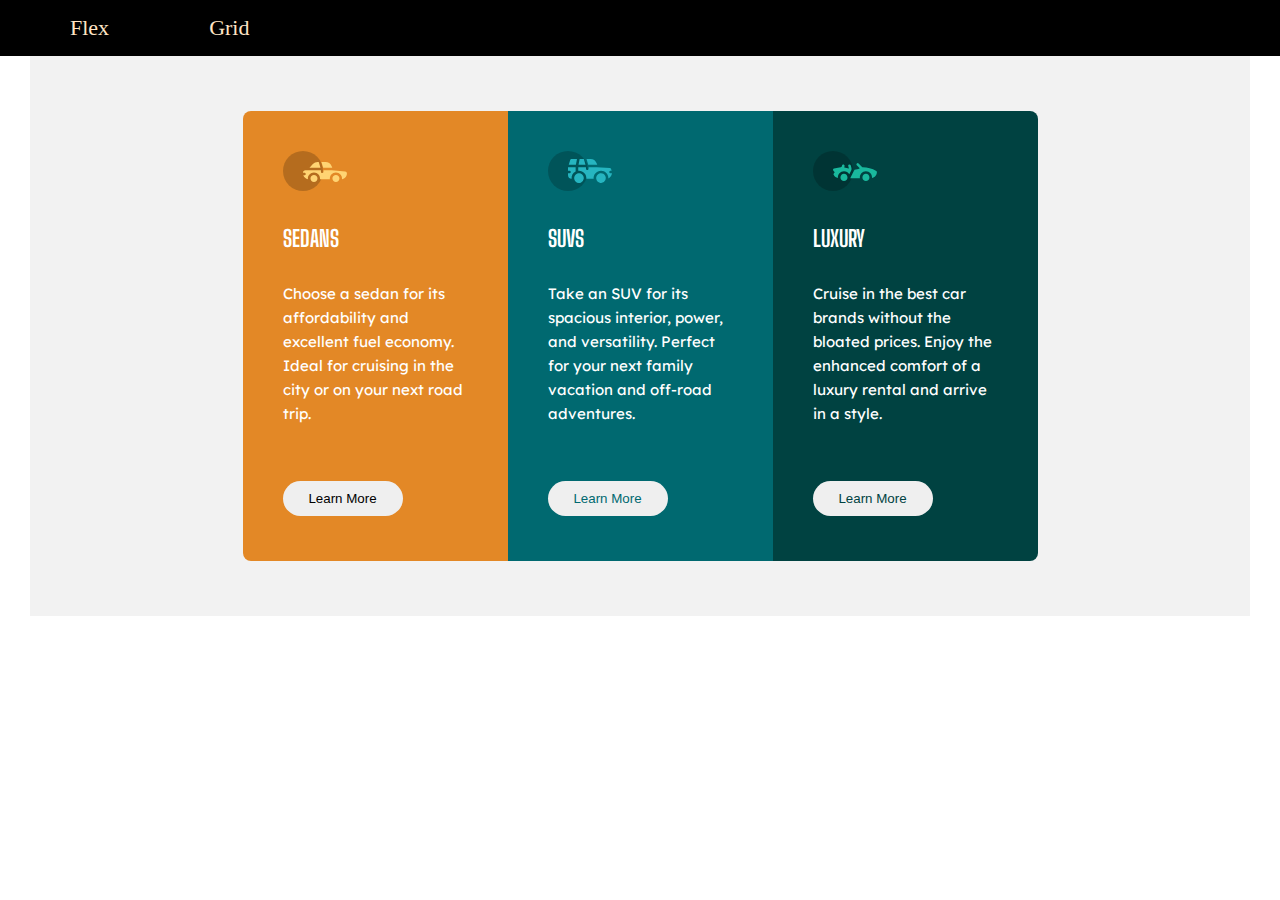
<file: index.html>
<!DOCTYPE html>
<html lang="en">

<head>
  <meta charset="UTF-8">
  <meta http-equiv="X-UA-Compatible" content="IE=edge">
  <meta name="viewport" content="width=device-width, initial-scale=1.0">
  <link rel="preconnect" href="https://fonts.googleapis.com">
  <link rel="preconnect" href="https://fonts.gstatic.com" crossorigin>
  <link href="https://fonts.googleapis.com/css2?family=Lexend+Deca&display=swap" rel="stylesheet">
  <link href="https://fonts.googleapis.com/css2?family=Big+Shoulders+Display:wght@700&display=swap" rel="stylesheet">
  <link rel="stylesheet" href="style.css">
  <link rel="shortcut icon" href="imgs/favicon-32x32.png" type="image/x-icon">
  <title>3 column card</title>
</head>

<body>
  <header>
    <nav class="nav">
      <a href="index.html" class="flex">Flex</a>
      <a href="grid.html">Grid</a>
    </nav>
  </header>
  <main class="cars">
    <div class="sedan">
      <img src="imgs/icon-sedans.svg" alt="sedan's icon">
      <h2>SEDANS</h2>
      <p>Choose a sedan for its affordability and excellent
        fuel economy. Ideal for cruising in the city or on your next road trip.
      </p>
      <button class="sed@an-btn">Learn More</button>
    </div>
    <div class="suv">
      <img src="imgs/icon-suvs.svg" alt="suv's icon">
      <h2>SUVS</h2>
      <p>Take an SUV for its spacious interior, power, and versatility.
        Perfect for your next family vacation and off-road adventures.
      </p>
      <button class="suv-btn">Learn More</button>
    </div>
    <div class="luxury">
      <img src="imgs/icon-luxury.svg" alt="luxury's icon">
      <h2>LUXURY</h2>
      <p>Cruise in the best car brands without the bloated prices.
        Enjoy the enhanced comfort of a luxury rental and arrive in a style.
      </p>
      <button class="luxury-btn">Learn More</button>
    </div>
  </main>
</body>

</html>
</file>
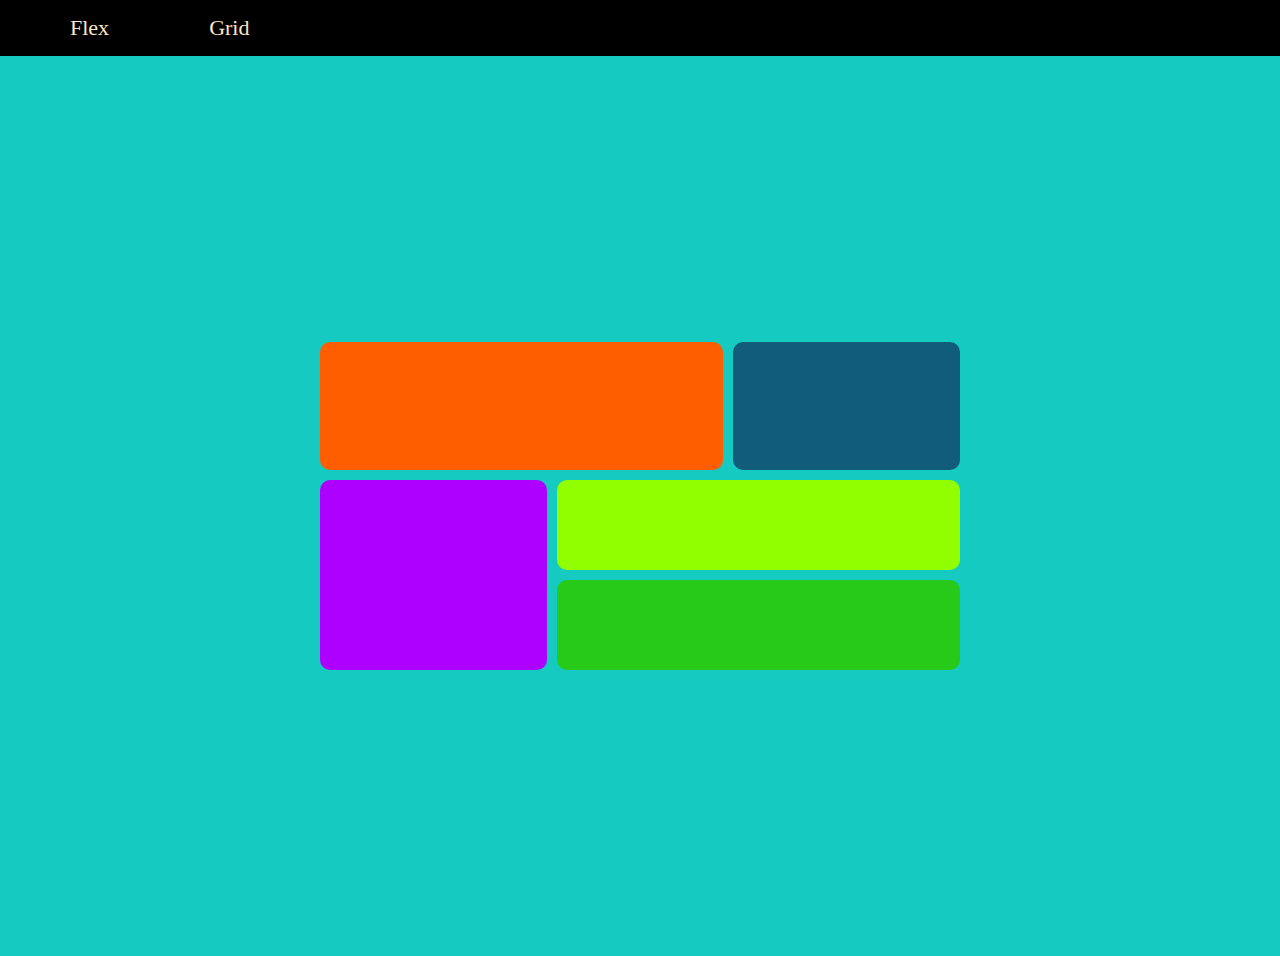
<file: grid.html>
<!DOCTYPE html>
<html lang="en">

<head>
  <meta charset="UTF-8">
  <meta http-equiv="X-UA-Compatible" content="IE=edge">
  <meta name="viewport" content="width=device-width, initial-scale=1.0">
  <title>Grid page</title>
  <link rel="stylesheet" href="stylegrid.css">
  <link rel="shortcut icon" href="imgs/favicon-32x32.png" type="image/x-icon">
</head>

<body>
  <header>
    <nav class="nav">
      <a href="index.html" class="flex">Flex</a>
      <a href="grid.html">Grid</a>
    </nav>
  </header>
  <main>
    <section>
      <div class="a"></div>
      <div class="b"></div>
      <div class="c"></div>
      <div class="d"></div>
      <div class="e"></div>
    </section>

  </main>
</body>

</html>
</file>
<file: style.css>
* {
  margin: 0;
  padding: 0;
  box-sizing: border-box;
}

/* header */
nav {
  background-color: black;
  display: flex;
  text-align: center;
}

nav a {
  padding: 15px 50px;
  color: bisque;
  text-decoration: none;
  font-size: 22px;
}

.flex {
  margin-left: 20px;
}

/* body */
body {
  background-color: hsla(0, 0%, 100%, 0.75);
  justify-content: center;

}

main {
  display: flex;
  justify-content: center;
  background-color: hsl(0, 0%, 95%);
  font-size: 15px;
  padding: 55px 0px;
  margin: 0 30px;
}

.sedan {
  max-width: 265px;
  background-color: hsl(31, 77%, 52%);
  padding: 40px 40px 0 40px;
  height: 450px;
  border-top-left-radius: 8px;
  border-bottom-left-radius: 8px;
}

h2 {
  padding: 30px 0;
  color: white;
  font-family: 'Big Shoulders Display', cursive;
  font-weight: 700;
}

p {
  line-height: 1.5rem;
  color: white;
  margin-bottom: 5px;
  font-family: 'Lexend Deca', sans-serif;
}

button {
  width: 120px;
  margin-top: 50px;
  padding: 10px;
  text-align: center;
  border: none;
  border-radius: 25px;
}

button:hover {
  color: white;
  background: transparent;
  cursor: grab;
  border: 1px solid white;

}

.sedan-btn {
  color: hsl(31, 77%, 52%);
  position: relative;
}

.suv {
  background-color: hsl(184, 100%, 22%);
  max-width: 265px;
  height: 450px;
  padding: 40px 40px 0 40px;

}

.suv-btn {
  color: hsl(184, 100%, 22%);
  position: relative;
}

.suv-btn:hover {
  color: white;
  background: transparent;
  cursor: grab;
  border: 1px solid white;
}

.luxury {

  background-color: hsl(179, 100%, 13%);
  max-width: 265px;
  height: 450px;
  padding: 40px 40px 0 40px;
  border-top-right-radius: 8px;
  border-bottom-right-radius: 8px;
}

.luxury-btn {
  color: hsl(179, 100%, 13%);
  position: relative;
}

.luxury-btn:hover {
  color: white;
  background: transparent;
  cursor: grab;
  border: 1px solid white;
}

@media screen and (max-width:600px) {
  .nav {
    flex-direction: column;
  }

  .flex {
    margin-left: 0;
  }

  body {
    overflow: scroll;
  }

  main {
    display: block;
    /* padding: 20px; */
    margin: auto;
    width: 80%;
  }

  .sedan {
    border-radius: 0;
    margin: auto;
  }

  .suv {
    margin: auto;
  }

  .luxury {
    border-radius: 0;
    margin: auto;
  }
}
</file>
<file: stylegrid.css>
* {
  margin: 0%;
  box-sizing: border-box;
  padding: 0%;
}

/* header */
nav {
  background-color: black;
  display: flex;
  text-align: center;
}

nav a {
  padding: 15px 50px;
  color: bisque;
  text-decoration: none;
  font-size: 22px;
}

.flex {
  margin-left: 20px;
}

/* body */
main {
  height: 100vh;
  background-color: rgb(20, 202, 193);
  display: flex;
  justify-content: center;
}

section {
  display: grid;
  margin: auto;
  width: 50%;
  grid-template-areas:
    "a a b"
    "c d d "
    "c e e";
  gap: 10px;

}

main div {
  padding: 2.8em;
  text-align: center;
  border-radius: 10px;
}

.a {
  padding: 4em;
  grid-area: a;
  background-color: rgb(255, 94, 0);
}

.b {
  grid-area: b;
  background-color: rgb(16, 92, 122);
}

.c {
  grid-area: c;
  background-color: rgb(174, 0, 255);
}

.d {
  grid-area: d;
  background-color: rgb(145, 255, 0);
}

.e {
  grid-area: e;
  background-color: rgb(40, 202, 25);
}

@media screen and (max-width:600px) {
  .nav {
    flex-direction: column;
  }

  .flex {
    margin-left: 0;
  }
}
</file>
